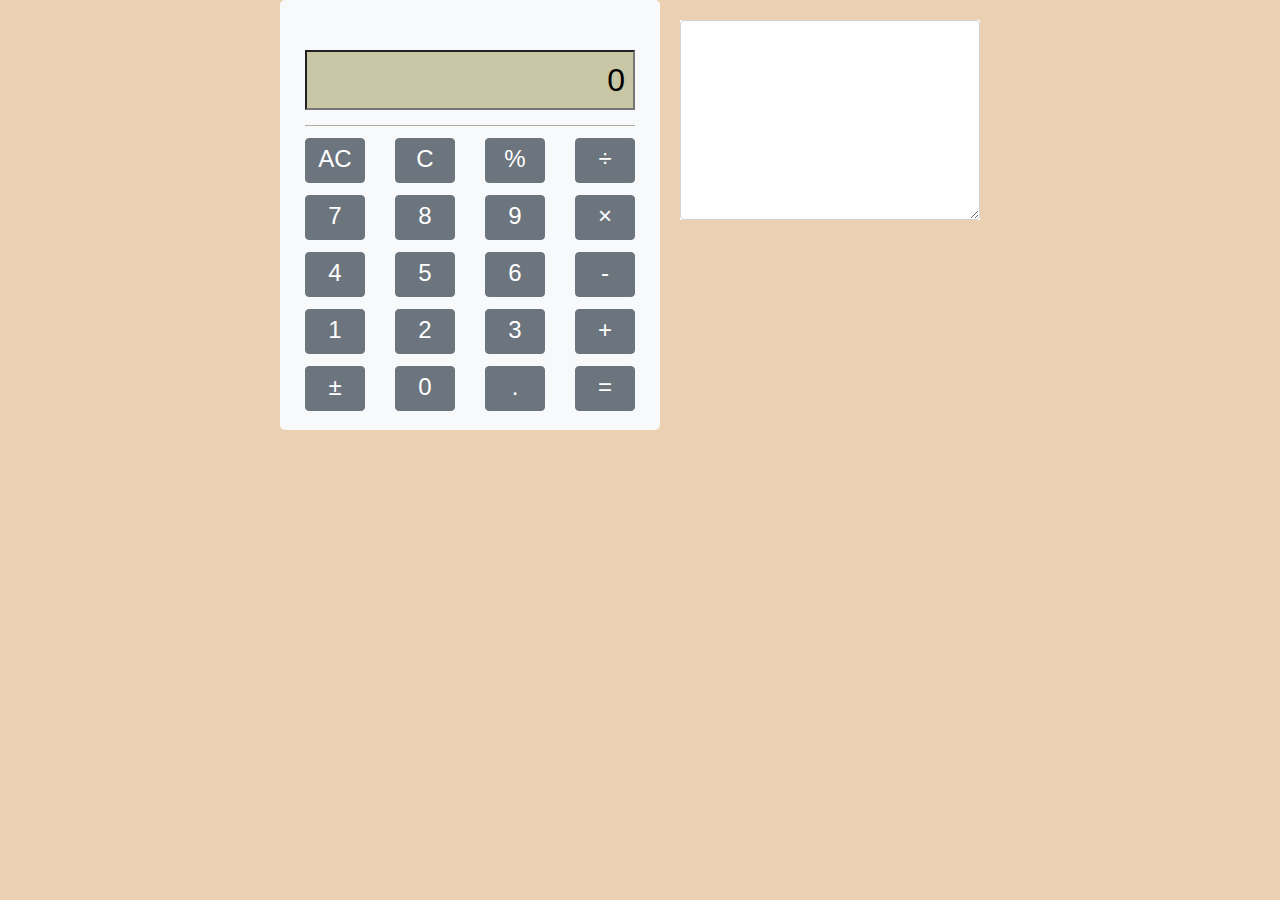
<file: index.html>
<!doctype html>
<html lang="en">

<head>
  <link rel="icon" href="images/calculator01.png" type="image/ico" />
  <title>簡易計算機</title>
  <!-- Required meta tags -->
  <meta charset="utf-8">
  <meta name="viewport" content="width=device-width, initial-scale=1, shrink-to-fit=no">

  <!-- Bootstrap CSS -->
  <link rel="stylesheet" href="https://stackpath.bootstrapcdn.com/bootstrap/4.3.1/css/bootstrap.min.css"
    integrity="sha384-ggOyR0iXCbMQv3Xipma34MD+dH/1fQ784/j6cY/iJTQUOhcWr7x9JvoRxT2MZw1T" crossorigin="anonymous">
  <link rel="stylesheet" href="stylesheets/style.css">
</head>

<body>
  <div class="container">
    <div class="row justify-content-center">
      <div id="main-part" class="bg-light text-center">
        <table class="table table-borderless">
          <thead>
            <tr>
              <div id="top">
                <input type="text" id="input" class="text-right h2" value="0" readonly>
              </div>
            </tr>
          </thead>
          <tbody>
            <tr>
              <th><button type="button" class="btn btn-secondary mx-2" id="clearAll">
                  <h4>AC</h4>
                </button></th>
              <th><button type="button" class="btn btn-secondary mx-2" id="clear">
                  <h4>C</h4>
                </button></th>
              <!-- <th><button type="button" class="btn btn-secondary mx-2" id="square">
                  <h4>x²</h4>
                </button></th> -->
              <th><button type="button" class="btn btn-secondary mx-2" id="percent">
                  <h4>%</h4>
                </button></th>
              <th><button type="button" class="btn btn-secondary mx-2 Operation" id="divi">
                  <h4>÷</h4>
                </button></th>
            </tr>
            <!-- $('[type=button]')[3].lastElementChild.innerHTML -->
            <tr>
              <th><button type="button" class="btn btn-secondary mx-2 num">
                  <h4>7</h4>
                </button></th>
              <th><button type="button" class="btn btn-secondary mx-2 num">
                  <h4>8</h4>
                </button></th>
              <th><button type="button" class="btn btn-secondary mx-2 num">
                  <h4>9</h4>
                </button></th>
              <th><button type="button" class="btn btn-secondary mx-2 Operation" id="mult">
                  <h4>×</h4>
                </button></th>
            </tr>
            <tr>
              <th><button type="button" class="btn btn-secondary mx-2 num">
                  <h4>4</h4>
                </button></th>
              <th><button type="button" class="btn btn-secondary mx-2 num">
                  <h4>5</h4>
                </button></th>
              <th><button type="button" class="btn btn-secondary mx-2 num">
                  <h4>6</h4>
                </button></th>
              <th><button type="button" class="btn btn-secondary mx-2 Operation" id="subt">
                  <h4>-</h4>
                </button></th>
            </tr>
            <tr>
              <th><button type="button" class="btn btn-secondary mx-2 num">
                  <h4>1</h4>
                </button></th>
              <th><button type="button" class="btn btn-secondary mx-2 num">
                  <h4>2</h4>
                </button></th>
              <th><button type="button" class="btn btn-secondary mx-2 num">
                  <h4>3</h4>
                </button></th>
              <th><button type="button" class="btn btn-secondary mx-2 Operation" id="add">
                  <h4>+</h4>
                </button></th>
            </tr>
            <tr>
              <th><button type="button" class="btn btn-secondary mx-2" id="N-Value">
                  <h4>±</h4>
                </button></th>
              <th><button type="button" class="btn btn-secondary mx-2 num">
                  <h4>0</h4>
                </button></th>
              <th><button type="button" class="btn btn-secondary mx-2" id="point">
                  <h4>.</h4>
                </button></th>
              <th><button type="button" class="btn btn-secondary mx-2" id="cal">
                  <h4>=</h4>
                </button></th>
            </tr>
          </tbody>
        </table>
      </div>

      <div id="note">
        <!-- <input type="text" id="sol" class="h4" readonly> -->
        <textarea class="form-control" id="sol" rows="3" readonly></textarea>
      </div>
    </div>
  </div>

  <!-- Optional JavaScript -->
  <!-- jQuery first, then Popper.js, then Bootstrap JS -->
  <script src="https://code.jquery.com/jquery-3.3.1.slim.min.js"
    integrity="sha384-q8i/X+965DzO0rT7abK41JStQIAqVgRVzpbzo5smXKp4YfRvH+8abtTE1Pi6jizo"
    crossorigin="anonymous"></script>
  <script src="https://cdnjs.cloudflare.com/ajax/libs/popper.js/1.14.7/umd/popper.min.js"
    integrity="sha384-UO2eT0CpHqdSJQ6hJty5KVphtPhzWj9WO1clHTMGa3JDZwrnQq4sF86dIHNDz0W1"
    crossorigin="anonymous"></script>
  <script src="https://stackpath.bootstrapcdn.com/bootstrap/4.3.1/js/bootstrap.min.js"
    integrity="sha384-JjSmVgyd0p3pXB1rRibZUAYoIIy6OrQ6VrjIEaFf/nJGzIxFDsf4x0xIM+B07jRM"
    crossorigin="anonymous"></script>

  <!-- https://yuling-calculator.azurewebsites.net/calculator.html -->
  <script>
    var nums = document.getElementsByClassName("num");
    var Operation = document.getElementsByClassName("Operation");
    var input = document.getElementById("input");
    var sol = document.getElementById("sol");
    var count = 0;
    var record = [];

    //*取得數字*
    for (var i = 0; i < nums.length; i++) {
      nums[i].onclick = getNum;
      // nums[i].onkeyup = function (event) {
      //   if (event.keyCode == (48 + i)) {
      //     this.onclick;
      //   }
      //   if (event.keyCode == (96 + i)) {
      //     this.onclick;
      //   }
      // }
    }
    function getNum() {
      //第一次輸入0時的判斷和不能一直輸入多個0,ex:01,0000
      if (input.value == "0") {
        input.value = "";
      }
      //清除等於後的答案，可直接輸入新的值
      if (count >= 1) {
        input.value = "";
      }
      // var btn = event.srcElement;
      input.value += this.innerText;
      // sol.value += this.innerText;
    };

    //*取得運算符號*
    for (var j = 0; j < Operation.length; j++) {
      Operation[j].onclick = doOperation;
    }

    var s = [];//分開存取數字及運算符號
    function doOperation() {
      if (input.value == "") {
        if (isNaN(s[s.length - 1]) && s.length >= 2) {
          s[s.length - 1] = this.value;
          sol.innerText = s.join(" ");
        }
        return;
      }
      if (!isNaN(s[s.length - 1])) {
        return;
      }
      // s+=input.value+this.innerText;
      s[s.length] = input.value;
      s[s.length] = this.innerText;
      input.value = "";
      sol.value = record_toString + s.join(" ");
    };

    document.getElementById("clearAll").onclick = doClearAll;
    function doClearAll() {
      s = [];
      input.value = 0;
    };

    document.getElementById("clear").onclick = doClear;
    function doClear() {
      input.value = 0;
    };

    // document.getElementById("square").onclick = doSquare;
    // function doSquare() {
    //   input.value = Math.pow(parseFloat(input.value), 2);
    //   // sol.value = input.value;
    // };

    document.getElementById("percent").onclick = doPercent;
    function doPercent() {
      if (isNaN(input.value)) {
        input.value = "doPercent_Error!";
      }

      input.value = parseFloat(input.value) * 0.01;
      // sol.value += this.innerText;
    };

    document.getElementById("N-Value").onclick = doNvalue;
    function doNvalue() {
      if (isNaN(input.value)) {
        input.value = "doNvalue_Error!";
      }

      input.value = parseFloat(input.value) * -1;
      // sol.value += this.innerText;
    };

    document.getElementById("point").onclick = doPoint;
    function doPoint() {
      if (input.value.indexOf(".") != -1) {
        return;
      }

      input.value += ".";
      // sol.value += this.innerText;
    };

    var record_toString = "";
    document.getElementById("cal").onclick = doCal;
    function doCal() {
      // 可使用的符號: + - * / ( )
      // var ans = eval(sol.value);
      // result.value = ans;
      if (s.length == 0) {
        return;
      }
      if (isNaN(s[s.length - 1])) {
        if (input.value == "") {
          s.pop();
        }
        else {
          s[s.length] = input.value;
        }
      }
      if (isNaN(getAns(s))) {
        input.value = "undefined"; // 0 ÷ 0 = 無意義
        sol.innerText = "undefined";
      }
      else {
        input.value = getAns(s);
        count++;
        for (var i = 0; i < s.length; i++) {
          if (i > 0) {
            s_toString = s_toString.replace(",", " ");
          }
          else {
            var s_toString = s.toString().replace(",", " ");
          }
        }
        sol.value = s_toString + " = " + input.value;

        /*歷史紀錄*/
        record[record.length] = sol.value + "\n";
        for (var i = 0; i < record.length; i++) {
          if (i > 0) {
            record_toString = record_toString.replace(",", "");
          }
          else {
            record_toString = record.toString().replace(",", "");
          }
        }
        sol.value = record_toString;
      }
      //console.log(s);
      s = [];
    };

    //先乘除後加減
    function getAns(source) {
      if (!isNaN(source)) {
        return source;
      }
      if (source.indexOf("×") != -1 || source.indexOf("÷") != -1) {
        for (var i = 0; i < source.length; i++) {
          var result = 0;
          var bool = false;
          if (source[i] == "×") {
            result = parseFloat(source[i - 1]) * parseFloat(source[i + 1]);
            bool = true;
          }
          if (source[i] == "÷") {
            result = parseFloat(source[i - 1]) / parseFloat(source[i + 1]);
            bool = true;
          }
          if (bool) {
            var new_s = [];
            for (var j = 0; j < i - 1; j++) {
              new_s[new_s.length] = source[j];
            }
            new_s[new_s.length] = result;
            if (i + 2 <= source.length - 1) {
              for (var j = i + 2; j < source.length; j++) {
                new_s[new_s.length] = source[j];
              }
            }
            return getAns(new_s);
          }
        }
      }
      if (source.indexOf("+") != -1 || source.indexOf("-") != -1) {
        for (var i = 0; i < source.length; i++) {
          var result = 0;
          var bool = false;
          if (source[i] == "+") {
            result = (parseFloat(source[i - 1]) - 0) + (parseFloat(source[i + 1]) - 0);
            bool = true;
          }
          if (source[i] == "-") {
            result = (parseFloat(source[i - 1]) - 0) - (parseFloat(source[i + 1]) - 0);
            bool = true;
          }
          if (bool) {
            var new_s = [];
            for (var j = 0; j < i - 1; j++) {
              new_s[new_s.length] = source[j];
            }
            new_s[new_s.length] = result;
            if (i + 2 <= source.length - 1) {
              for (var j = i + 2; j < source.length; j++) {
                new_s[new_s.length] = source[j];
              }
            }
            return getAns(new_s);
          }
        }
      }
    };
/*鍵盤輸入*/
    document.onkeyup = function (event) {
      if (event.key >= 0 && event.key <= 9) { //鍵盤輸入0~9
        // input.value += event.key;
        for(var i = 0 ; i < nums.length ; i++)
        {
          if(nums[i].innerText == event.key){
            
            return this.onclick = getNum;
          }
        }
      }
      if (event.key == "+") {
        document.getElementById("add").click() = doOperation;
      }
      if (event.key == "-") {
        document.getElementById("subt").click() = doOperation;
      }
      if (event.key == "*") {
        document.getElementById("mult").click() = doOperation;
      }
      if (event.key == "/") {
        document.getElementById("divi").click() = doOperation;
      }
      if (event.keyCode == 13) {
        // document.getElementById("cal").click();
        doCal();
      }
      if (event.keyCode == 8 || event.keyCode == 46) {
        document.getElementById("clear").click();
      }
      if (event.keyCode == 53) {
        if (event.shiftKey) {
          // '%' handler
          doPercent();
        } else {
          // '5' handler
        }
      }  
      //if (event.keyCode == 110) {
        if (event.key == ".") {
        document.getElementById("point").click();
      }
      //UP
      if(event.keyCode == 38){
        doNvalue();
      }
    }

  </script>
</body>

</html>
</file>
<file: stylesheets/style.css>
body {
    background: rgb(235, 209, 177);
  }

  #main-part {
    width: 380px;
    height: 430px;
    border-radius: 5px;
    padding: 0 10px;
  }

  #top {
    width: 330px;
    border-bottom: rgb(175, 174, 159) 1.2px solid;
    margin: 0 auto;
  }

  #input {
    width: 330px;
    height: 60px;
    /* border:rgb(150, 142, 142) 1.5px outset; */
    background: rgb(201, 198, 165);
    margin: 50px 0 15px 0;
    padding-right: 8px;
  }

  #note {
    width: 300px;
    height: 200px;
    background: #fff;
    margin: 20px 20px;
  }

  #sol {
    width: 100%;
    height: 100%;
    font-size: 20px;
    padding: 5px 10px;
    background: #fff;
  }

  button {
    width: 60px;
    height: 45px;
    padding: 12px 0;
  }

  .table th {
    padding: 12px 0 0;
  }

  .col-md-4 {
    width: auto;
  }
</file>
